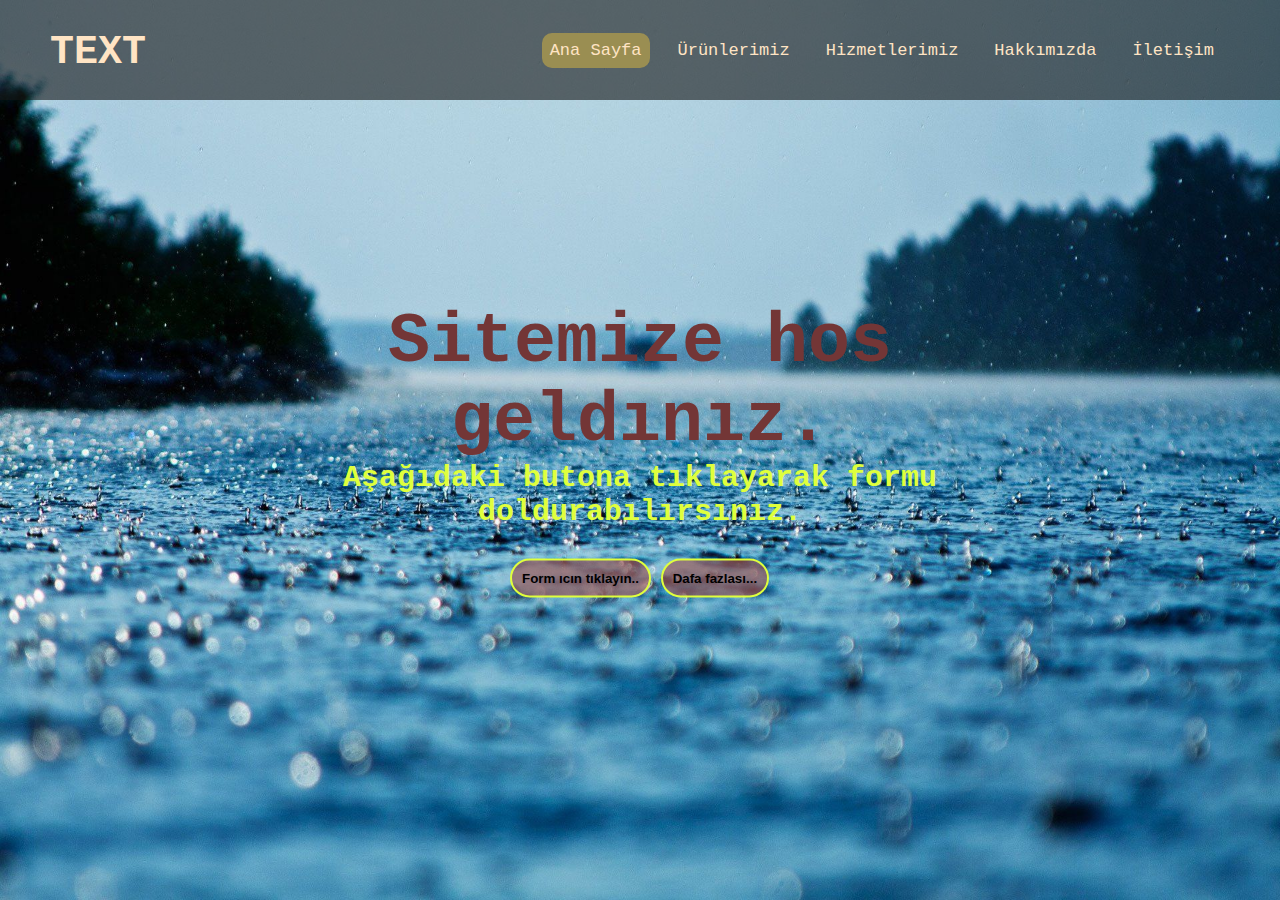
<file: index.html>
<!DOCTYPE html>
<html lang="en">

<head>
    <meta charset="UTF-8">
    <meta http-equiv="X-UA-Compatible" content="IE=edge">
    <meta name="viewport" content="width=device-width, initial-scale=1.0">
    <title>Basit web sitesi</title>
    <link rel="stylesheet" href="style.css">
</head>

<body>
    <div class="container">
        <div class="navbar">

            <div class="logo">
                <a href="#">TEXT</a>
            </div>
            <ul>
                <li><a href="#" class="active">Ana Sayfa</a></li>
                <li><a href="#">Ürünlerimiz</a></li>
                <li><a href="#">Hizmetlerimiz</a></li>
                <li><a href="#">Hakkımızda</a></li>
                <li><a href="#">İletişim</a></li>
            </ul>
            <div class="center">
                <h1>Sitemize hos geldınız.</h1>
                <h2>Aşağıdaki butona tıklayarak formu doldurabılırsınız.</h2>
                <div class="buttons">
                    <button><a href="form.html">Form ıcın tıklayın..</a></button>
                    <button><a href="#">Dafa fazlası...</a></button>
                </div>

            </div>

        </div>
    </div>













</body>

</html>
</file>
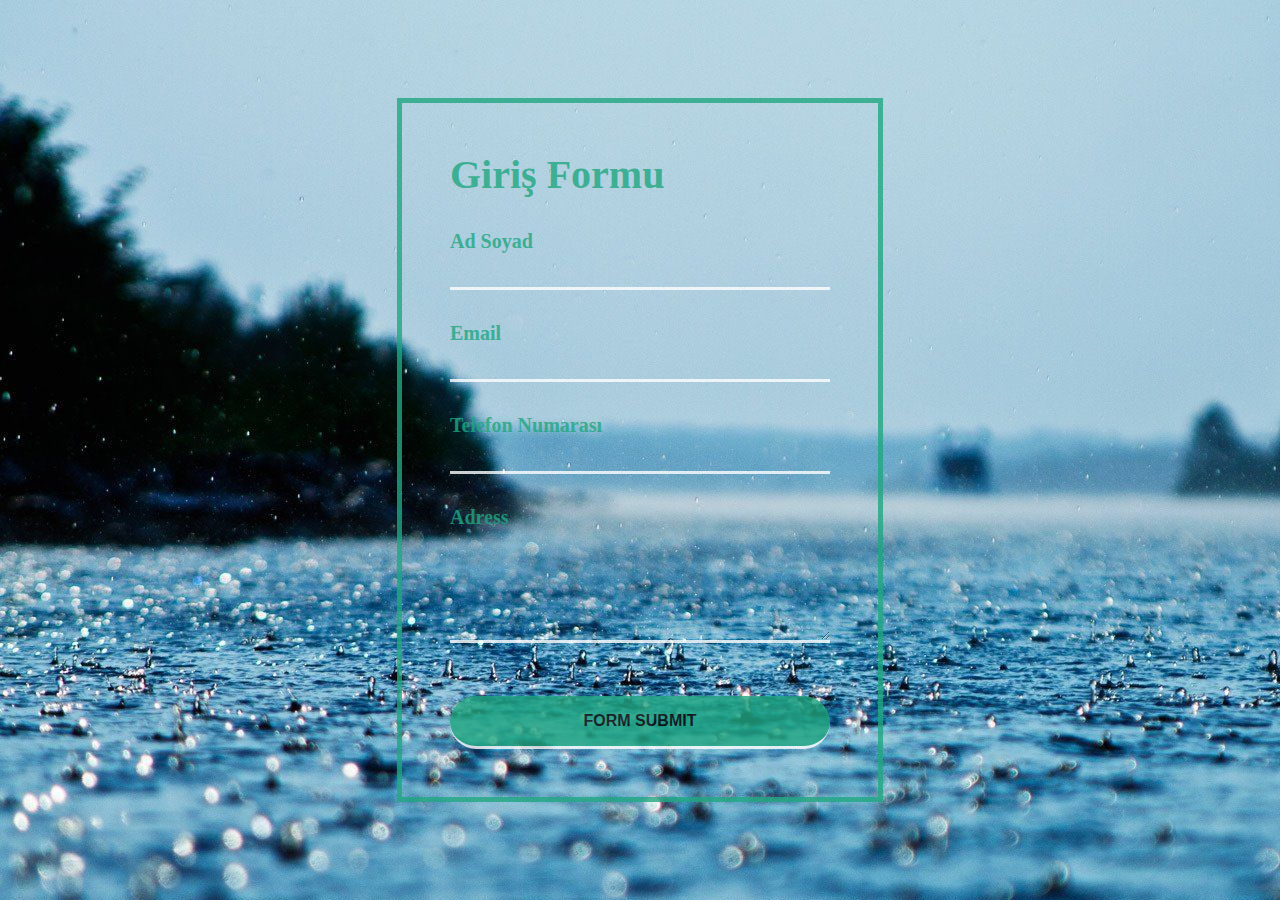
<file: form.html>
<!DOCTYPE html>
<html lang="en">
<head>
    <meta charset="UTF-8">
    <meta http-equiv="X-UA-Compatible" content="IE=edge">
    <meta name="viewport" content="width=device-width, initial-scale=1.0">
    <title>Form</title>
    <link rel="stylesheet" href="form.css">
</head>
<body>
    <div class="container">
        <h1>Giriş Formu</h1>
        <form action="#">
        <div class="form-control">
            <label for="#">Ad Soyad</label>
            <input type="text">
            
        </div>
        <div class="form-control">
            <label for="#">Email</label>
            <input type="email">
            
        </div>
        <div class="form-control">
            <label for="#">Telefon Numarası</label>
            <input type="number">
            
        </div>
        <div class="form-control">
            <label for="#">Adress</label>
            <textarea name="adress" id="" cols="25" rows="5"></textarea>
            
        </div>
        <div class="form-control">
            <input type="submit" value="Form Submit">
        </form>
        </div>
    </div>
</body>
</html>
</file>
<file: style.css>
*{
    margin: 0;
    padding: 0;
    box-sizing: border-box;
}
.container{
    
    background-image: url(background.jpg);
    height: 100vh; /* container in yüksekligini sayfa boyu yaptık */
    background-size: 100% 100%; 
  
}
.navbar{
    width: 100%;
    height: 100px;
    background-color: rgba(22,22,22, 0.6); /* saydamlık kullanarak arkaplan rengı verdık sondakı 0.6 saydamlık oranı asagı cektıkte saydamlasır. */
    
}
.navbar .logo{
    display: inline-block;
    margin-left: 50px;
    margin-top: 30px;
}
.navbar .logo a{
    text-decoration: none;
    font-size: 40px;
    font-family: 'Courier New', Courier, monospace;
    color: bisque;
    font-weight: bold ;
    
}
.navbar ul{
    float: right;
    margin-right: 50px;
    
}
.navbar ul li{
    list-style: none;
    display: inline-block;
    line-height: 100px;
    margin: 0 8px;
    
}
.navbar ul li a{
    color: bisque;
    text-decoration: none;
    font-family: 'Courier New', Courier, monospace;
    font-size: 17px;
    padding: 8px; 
    transition: all 400ms;

}

.navbar ul li a.active,   /* birden fazla class a css özelliği ekleme */
.navbar ul li a:hover{
    background: #9a8e52;
    border-radius: 10px;
}

/* yazı alanı */
.center{
    position: absolute;
    top: 50%;
    left: 50%;
    transform: translate(-50%,-50%);

    font-family: 'Courier New', Courier, monospace;
    user-select: none;
}
.center h1{
    font-size: 70px;
    color: rgb(115, 54, 54) ;
    font-weight: bold;
    text-align: center;
    justify-content: center;
}
    

    
.center h2{
        color: #dfff3d;
        font-size: 30px;
        font-weight: bold;
        text-align: center;
        width: 800px;
         
    }
.buttons {
    margin-left: 270px;
    margin-top: 30px;
    
}
.center button{
    background-color:rgba(152, 91, 91, 0.7);
    padding: 10px;
    border-radius: 20px;
    cursor: pointer;
    border: 2px solid;
    border-color: #dfff3d;
    font-weight: bold;
    
}
.center button a {
    text-decoration: none;
    color: black;
    
}

.center button:hover{
    
    background-color: aquamarine;
    transition: all 500ms;
}
</file>
<file: form.css>
*{
    margin: 0;
    padding: 0;
    box-sizing: border-box;
}
html , body {
   width: 100%;
   height: 100%;
   overflow: hidden;
   display: flex;
   align-items: center;
   justify-content: center;
   background: url(background.jpg);
}
.container{
    background-color: rgba(red, green, blue, alpha);
    opacity: 0.8;
    color: rgb(33, 167, 129);
    font-size: 20px;
    font-weight: bold;
    padding: 3rem;
    background-size: 100%;
    border: 5px solid;
    
    

}
.container h1{
    margin-bottom: 2rem;
}
.form-control{
    margin-bottom: 2rem;
    position: relative;
    
}
.form-control:last-child{
    margin-bottom: 0;
}

.form-control input,
.form-control textarea
 {
    padding: 0.5rem;
    width: 100%;
    background: transparent;
    border: none;
    border-bottom: 3px solid #fff;
    font-size: 1rem;
    color: white;
    
}

.form-control input[type="submit"]{
    background-color: rgb(33, 167, 129);
    border-radius: 2rem;
    margin-top: 1rem;
    cursor: pointer;
    text-transform: uppercase;
    transition: 500ms all;
    padding: 1rem 0rem;
    font-weight: bold;
    color: rgb(10, 7, 4);
    
}
.form-control input[type="submit"]:hover{
    background-color: chocolate;
}
</file>
